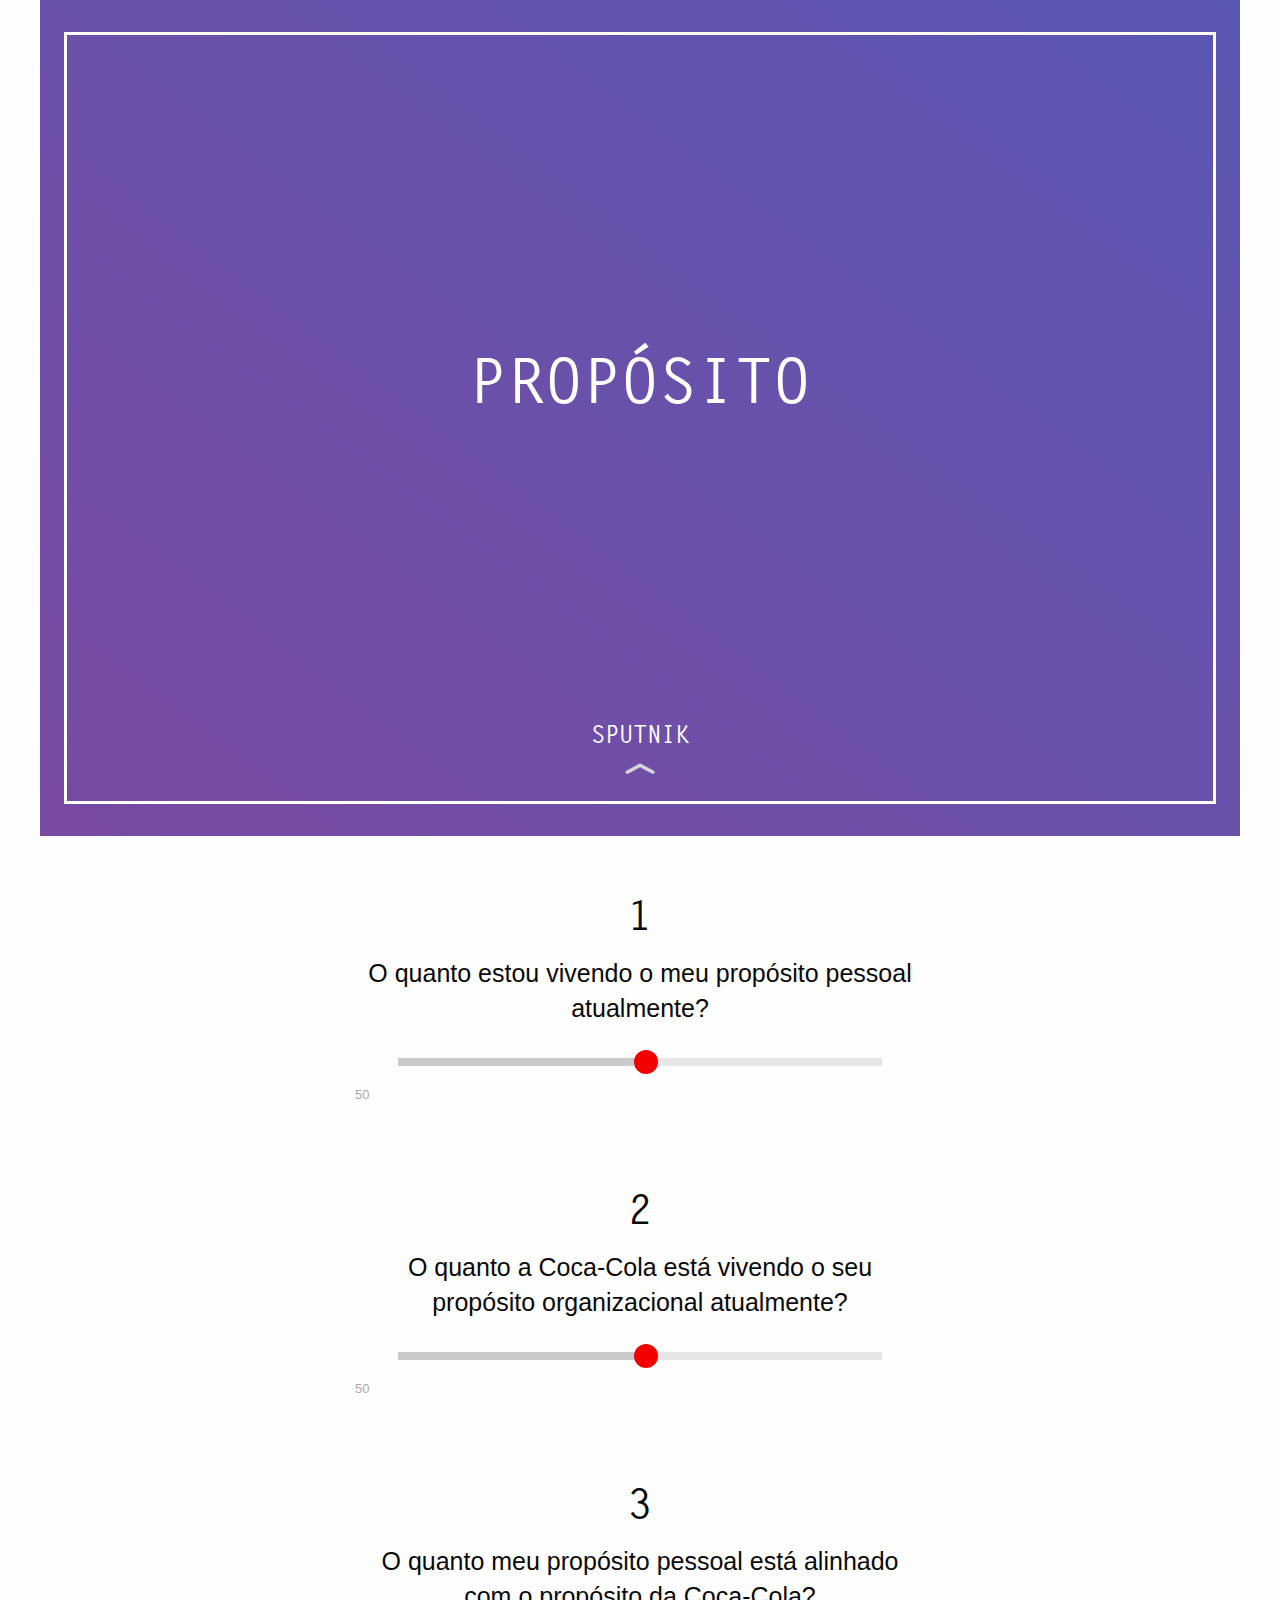
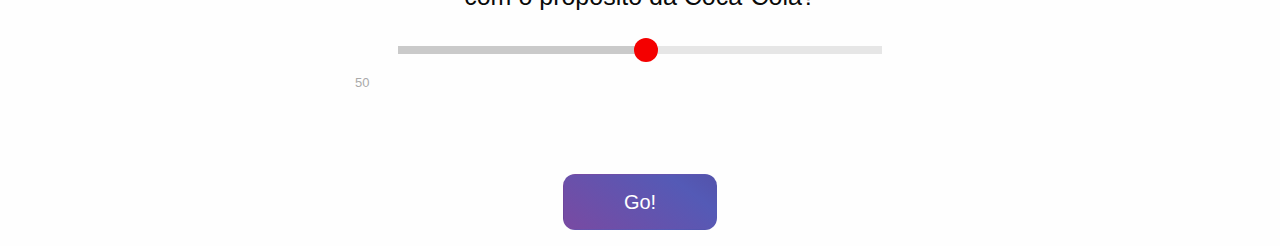
<file: index.html>
<!doctype html>
<html class="no-js" lang="en">
  <head>
    <meta charset="utf-8" />
    <meta http-equiv="x-ua-compatible" content="ie=edge">
    <meta name="viewport" content="width=device-width, initial-scale=1.0, maximum-scale=1.0" />
    <title>Sputnik</title>
    <link rel="stylesheet" href="css/foundation.css" />
    <link rel="stylesheet" href="css/app.css" />
  </head>
  <body class="interview">

    <div class="row">
      <div class="small-12 small-centered columns hero gradient">
				<div>
					<span class="main-title">PROPÓSITO</span>
					<span class="secondary-title">SPUTNIK</span>
          <img src="img/chevron.png" alt="" class="chevron">
	      </div>
      </div>
    </div>

    <div class="row question-row">
      <div class="small-12 medium-8 large-6 small-centered columns">
        <h1 class="question-title">1</h1>
  			<h4>O quanto estou vivendo o meu propósito pessoal atualmente?</h4>
        <div class="slider" data-slider data-initial-start='50' data-end='100' data-name="q1">
          <span class="slider-handle"  data-slider-handle role="slider" tabindex="1"></span>
          <span class="slider-fill" data-slider-fill></span>
          <input type="hidden" name="q1">
        </div>
        <span class="slider-label" data-slider-label="q1">50</span>
      </div>
    </div>

    <div class="row question-row">
      <div class="small-12 medium-8 large-6 small-centered columns">
        <h1 class="question-title">2</h1>
  			<h4>O quanto a Coca-Cola está vivendo o seu propósito organizacional atualmente?</h4>
        <div class="slider" data-slider data-initial-start='50' data-end='100' data-name="q2">
          <span class="slider-handle"  data-slider-handle role="slider" tabindex="1"></span>
          <span class="slider-fill" data-slider-fill></span>
          <input type="hidden" name="q1">
        </div>
        <span class="slider-label" data-slider-label="q2">50</span>
      </div>
    </div>

    <div class="row question-row">
      <div class="small-12 medium-8 large-6 small-centered columns">
        <h1 class="question-title">3</h1>
  			<h4>O quanto meu propósito pessoal está alinhado com o propósito da Coca-Cola?</h4>
        <div class="slider" data-slider data-initial-start='50' data-end='100' data-name="q3">
          <span class="slider-handle"  data-slider-handle role="slider" tabindex="1"></span>
          <span class="slider-fill" data-slider-fill></span>
          <input type="hidden" name="q1">
        </div>
        <span class="slider-label" data-slider-label="q3">50</span>
      </div>
    </div>

		<div class="row button-container">
			<div class="small-12 medium-8 large-6 small-centered columns">
				<button type="button" class="large alert button btn-gradient">Go!</button>
			</div>
		</div>

    <script src="js/vendor/jquery.min.js"></script>
    <script src="js/vendor/what-input.min.js"></script>
    <script src="js/foundation.min.js"></script>
    <script src="js/app.js"></script>

    <script>
      $(function(){
        
        $('[data-slider]').on('change.fndtn.slider', function(){
          var $el = $(this);

          var $targetEl = $('[name=' + $el.data('slider-label') + ']');

          $targetEl.text($el.data('slider-label'));
        });
      });
    </script>

		<script>document.write('<script src="http://' + (location.host || 'localhost').split(':')[0] + ':35729/livereload.js?snipver=1"></' + 'script>')</script>
  </body>
</html>
</file>
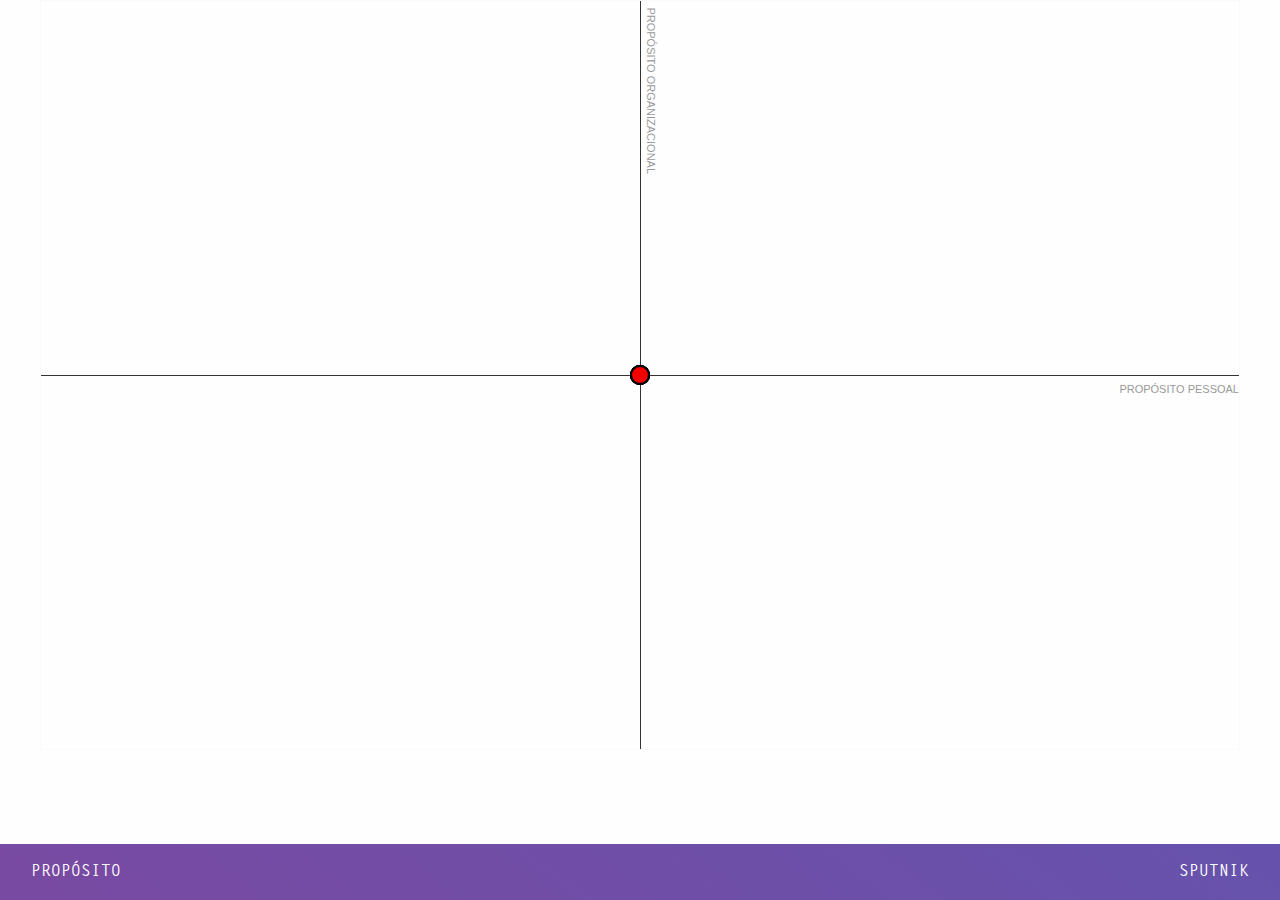
<file: chart.html>
<!doctype html>
<html class="no-js" lang="en">
  <head>
    <meta charset="utf-8" />
    <meta http-equiv="x-ua-compatible" content="ie=edge">
    <meta name="viewport" content="width=device-width, initial-scale=1.0, maximum-scale=1.0" />
    <title>Sputnik</title>
    <link rel="stylesheet" href="css/foundation.css" />
    <link rel="stylesheet" href="css/app.css" />
  </head>
  <body class="chart">

    <div id="chart">
      <div class="axisX">
        <span>Propósito pessoal</span>
      </div>
      <div class="axisY">
        <span>Propósito organizacional</span>
      </div>
      <ul class="dots">
      </ul>
    </div>

    <footer class="row gradient">
      <div class="small-4 columns">
        <span class="main-title">PROPÓSITO</span>
      </div>
      <div class="small-4 columns pull-right">
				<span class="secondary-title">SPUTNIK</span>
      </div>
    </footer>

    <script src="js/vendor/jquery.min.js"></script>
    <script src="js/vendor/what-input.min.js"></script>
    <script src="js/foundation.min.js"></script>
    <script src="js/app.js"></script>

		<script>document.write('<script src="http://' + (location.host || 'localhost').split(':')[0] + ':35729/livereload.js?snipver=1"></' + 'script>')</script>

    <script>
      $(function(){

        $.getJSON('chart.json', function(data){
          var leftPx = function(v){ return (v * 8) + 'px' };
          var topPx = function(v){ return (v * 6) + 'px' };
          var backgroundColor = function(v){ return 'rgba(244, 0, 0, ' + v/100 + ')' };
          var items = [];
          var $chart = $('#chart ul');

          $.each(data, function(key, val){
            $('<li />')
              .data('left', leftPx(val.q1))
              .data('top', topPx(val.q2))
              .css('background-color', backgroundColor(val.q3))
              .appendTo($chart)
          });

          setTimeout(function(){
            $chart.find('li').each(function(){
              var $el = $(this);
              $el.css('left', $el.data('left'))
                .css('top', $el.data('top'));
            });
          }, 2000);
        });

      });
    </script>
  </body>
</html>
</file>
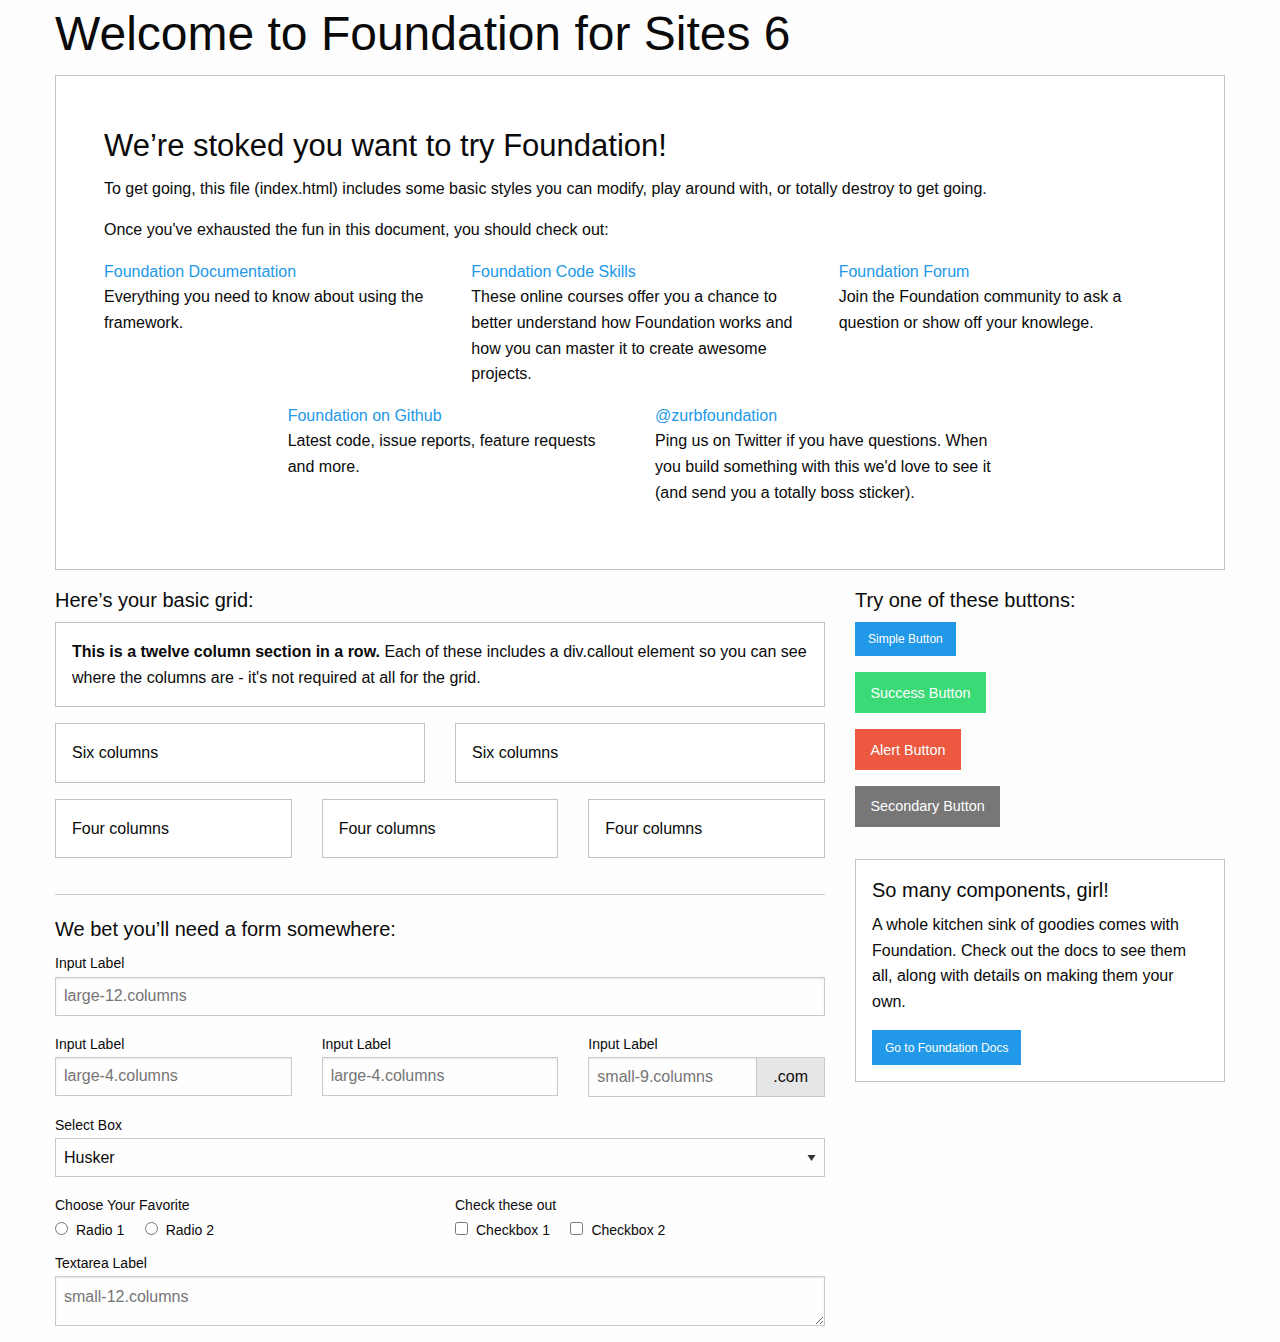
<file: index_vanilla.html>
<!doctype html>
<html class="no-js" lang="en">
  <head>
    <meta charset="utf-8" />
    <meta http-equiv="x-ua-compatible" content="ie=edge">
    <meta name="viewport" content="width=device-width, initial-scale=1.0" />
    <title>Foundation | Welcome</title>
    <link rel="stylesheet" href="css/foundation.css" />
    <link rel="stylesheet" href="css/app.css" />
  </head>
  <body>

    <div class="row">
      <div class="large-12 columns">
        <h1>Welcome to Foundation for Sites 6</h1>
      </div>
    </div>

    <div class="row">
      <div class="large-12 columns">
        <div class="callout large">
          <h3>We&rsquo;re stoked you want to try Foundation! </h3>
          <p>To get going, this file (index.html) includes some basic styles you can modify, play around with, or totally destroy to get going.</p>
          <p>Once you've exhausted the fun in this document, you should check out:</p>
          <div class="row">
            <div class="large-4 medium-4 columns">
              <p><a href="http://foundation.zurb.com/sites/docs/">Foundation Documentation</a><br />Everything you need to know about using the framework.</p>
            </div>
            <div class="large-4 medium-4 columns">
              <p><a href="http://zurb.com/university/code-skills">Foundation Code Skills</a><br />These online courses offer you a chance to better understand how Foundation works and how you can master it to create awesome projects.</p>
            </div>
            <div class="large-4 medium-4 columns">
              <p><a href="http://foundation.zurb.com/forum">Foundation Forum</a><br />Join the Foundation community to ask a question or show off your knowlege.</p>
            </div>
          </div>
          <div class="row">
            <div class="large-4 medium-4 medium-push-2 columns">
              <p><a href="http://github.com/zurb/foundation">Foundation on Github</a><br />Latest code, issue reports, feature requests and more.</p>
            </div>
            <div class="large-4 medium-4 medium-pull-2 columns">
              <p><a href="https://twitter.com/ZURBfoundation">@zurbfoundation</a><br />Ping us on Twitter if you have questions. When you build something with this we'd love to see it (and send you a totally boss sticker).</p>
            </div>
          </div>
        </div>
      </div>
    </div>

    <div class="row">
      <div class="large-8 medium-8 columns">
        <h5>Here&rsquo;s your basic grid:</h5>
        <!-- Grid Example -->

        <div class="row">
          <div class="large-12 columns">
            <div class="callout ">
              <p><strong>This is a twelve column section in a row.</strong> Each of these includes a div.callout element so you can see where the columns are - it's not required at all for the grid.</p>
            </div>
          </div>
        </div>
        <div class="row">
          <div class="large-6 medium-6 columns">
            <div class="callout">
              <p>Six columns</p>
            </div>
          </div>
          <div class="large-6 medium-6 columns">
            <div class="callout">
              <p>Six columns</p>
            </div>
          </div>
        </div>
        <div class="row">
          <div class="large-4 medium-4 small-4 columns">
            <div class="callout">
              <p>Four columns</p>
            </div>
          </div>
          <div class="large-4 medium-4 small-4 columns">
            <div class="callout">
              <p>Four columns</p>
            </div>
          </div>
          <div class="large-4 medium-4 small-4 columns">
            <div class="callout">
              <p>Four columns</p>
            </div>
          </div>
        </div>

        <hr />

        <h5>We bet you&rsquo;ll need a form somewhere:</h5>
        <form>
          <div class="row">
            <div class="large-12 columns">
              <label>Input Label</label>
              <input type="text" placeholder="large-12.columns" />
            </div>
          </div>
          <div class="row">
            <div class="large-4 medium-4 columns">
              <label>Input Label</label>
              <input type="text" placeholder="large-4.columns" />
            </div>
            <div class="large-4 medium-4 columns">
              <label>Input Label</label>
              <input type="text" placeholder="large-4.columns" />
            </div>
            <div class="large-4 medium-4 columns">
              <label>Input Label</label>
              <div class="input-group">
                <input type="text" placeholder="small-9.columns" class="input-group-field" />
                <span class="input-group-label">.com</span>
              </div>
            </div>
          </div>
          <div class="row">
            <div class="large-12 columns">
              <label>Select Box</label>
              <select>
                <option value="husker">Husker</option>
                <option value="starbuck">Starbuck</option>
                <option value="hotdog">Hot Dog</option>
                <option value="apollo">Apollo</option>
              </select>
            </div>
          </div>
          <div class="row">
            <div class="large-6 medium-6 columns">
              <label>Choose Your Favorite</label>
              <input type="radio" name="pokemon" value="Red" id="pokemonRed"><label for="pokemonRed">Radio 1</label>
              <input type="radio" name="pokemon" value="Blue" id="pokemonBlue"><label for="pokemonBlue">Radio 2</label>
            </div>
            <div class="large-6 medium-6 columns">
              <label>Check these out</label>
              <input id="checkbox1" type="checkbox"><label for="checkbox1">Checkbox 1</label>
              <input id="checkbox2" type="checkbox"><label for="checkbox2">Checkbox 2</label>
            </div>
          </div>
          <div class="row">
            <div class="large-12 columns">
              <label>Textarea Label</label>
              <textarea placeholder="small-12.columns"></textarea>
            </div>
          </div>
        </form>
      </div>

      <div class="large-4 medium-4 columns">
        <h5>Try one of these buttons:</h5>
        <p><a href="#" class="small button">Simple Button</a><br/>
        <a href="#" class="medium success button">Success Button</a><br/>
        <a href="#" class="medium alert button">Alert Button</a><br/>
        <a href="#" class="medium secondary button">Secondary Button</a></p>
        <div class="callout">
          <h5>So many components, girl!</h5>
          <p>A whole kitchen sink of goodies comes with Foundation. Check out the docs to see them all, along with details on making them your own.</p>
          <a href="http://foundation.zurb.com/docs/" class="small button">Go to Foundation Docs</a>
        </div>
      </div>
    </div>

    <script src="js/vendor/jquery.min.js"></script>
    <script src="js/vendor/what-input.min.js"></script>
    <script src="js/foundation.min.js"></script>
    <script src="js/app.js"></script>
  </body>
</html>
</file>
<file: css/app.css>
@font-face {
  font-family: "LetterGothic";
  src: url("../fonts/LetterGothicStd.otf"); }
@font-face {
  font-family: "LetterGothic-Bold";
  src: url("../fonts/LetterGothicStd-Bold.otf"); }
@-webkit-keyframes AnimationName {
  0% {
    background-position: 0% 50%; }

  50% {
    background-position: 100% 50%; }

  100% {
    background-position: 0% 50%; } }
@keyframes AnimationName {
  0% {
    background-position: 0% 50%; }

  50% {
    background-position: 100% 50%; }

  100% {
    background-position: 0% 50%; } }
@-webkit-keyframes chevron-attention {
  0% {
    margin-top: 0; }

  15% {
    margin-top: -4px; }

  60% {
    margin-top: 0; } }
.gradient {
  background: linear-gradient(217deg, #7648a0, #523f8c, #545ab6, #794aa2);
  /*background: linear-gradient(217deg, darken(#f40000, 10%), lighten(#f40000, 10%), #f40000);*/
  background-size: 600%;
  -webkit-animation: AnimationName 8s ease infinite;
  animation: AnimationName 8s ease infinite; }

/*.gradient {
	background-color: #3B2F63;
	background-image:
		-webkit-radial-gradient(0% bottom, rgba(118,72,160,0.7) 0%, rgba(118,72,160,0) 60%),
		-webkit-radial-gradient(90% bottom, #523f8c 0%, rgba(82,63,140,0) 40%),
		-webkit-radial-gradient(50% top, rgba(84,90,182,0.6) 0%, rgba(84,90,182,0) 75%),
		-webkit-radial-gradient(right top, #794aa2 0%, rgba(121,74,162,0) 57%);
	background-image:
		radial-gradient(at 0% bottom, rgba(118,72,160,0.7) 0%, rgba(118,72,160,0) 60%),
		radial-gradient(at 90% bottom, #523f8c 0%, rgba(82,63,140,0) 40%),
		radial-gradient(at 50% top, rgba(84,90,182,0.6) 0%, rgba(84,90,182,0) 75%),
		radial-gradient(at right top, #794aa2 0%, rgba(121,74,162,0) 57%);
	background-size: auto, auto, 100% 1000px, 100% 1000px;
}*/
.btn-gradient {
  /*	background-color: #79589F;
      background-image: -webkit-gradient(linear, right top, left bottom, color-stop(0, rgba(159,88,150,0)), color-stop(1, rgba(159,88,150,0.6)));
      background-image: -o-linear-gradient(left bottom, rgba(159,88,150,0) 0%, rgba(159,88,150,0.6) 100%);
      background-image: -moz-linear-gradient(left bottom, rgba(159,88,150,0) 0%, rgba(159,88,150,0.6) 100%);
      background-image: -webkit-linear-gradient(left bottom, rgba(159,88,150,0) 0%, rgba(159,88,150,0.6) 100%);
      background-image: -ms-linear-gradient(left bottom, rgba(159,88,150,0) 0%, rgba(159,88,150,0.6) 100%);
      background-image: linear,to left bottom,rgba(159,88,150,0) 0%,rgba(159,88,150,0.6) 100%;
  
  */
  background: linear-gradient(217deg, #7648a0, #523f8c, #545ab6, #794aa2);
  /*background: linear-gradient(217deg, darken(#f40000, 10%), lighten(#f40000, 10%), #f40000);*/
  background-size: 300%;
  -webkit-animation: AnimationName 10s ease infinite;
  animation: AnimationName 10s ease infinite; }

body {
  -webkit-user-select: none;
  -moz-user-select: none;
  -ms-user-select: none; }

body.interview .hero {
  color: #fff;
  font-family: 'LetterGothic-Bold';
  padding: 2em 1.5em;
  box-sizing: border-box;
  text-align: center; }
  body.interview .hero div {
    height: calc(100vh - 8em);
    min-height: 480px;
    position: relative;
    border: 3px solid white; }
  body.interview .hero span {
    display: block;
    position: absolute;
    width: 100%; }
  body.interview .hero .main-title {
    /*font-size: 3rem;*/
    font-size: 7vh;
    top: 40%; }
  body.interview .hero .secondary-title {
    font-size: 1.5rem;
    bottom: 6%; }
  body.interview .hero .chevron {
    -webkit-animation: chevron-attention 1s infinite;
    display: block;
    width: 30px;
    margin: 0 auto;
    position: relative;
    top: 95%; }
body.interview .slider {
  width: 85%;
  margin: 2em auto 1em; }
body.interview .slider-handle {
  border-radius: 50%;
  background-color: #f40000;
  width: 1.5rem;
  height: 1.5rem; }
  body.interview .slider-handle:hover {
    background-color: #ff2828; }
body.interview .slider-label {
  text-align: center;
  font-size: 13px;
  color: #aaa; }
body.interview .question-title {
  font-family: 'LetterGothic-Bold';
  text-align: center;
  font-size: 2.5rem; }
body.interview h4 {
  text-align: center; }
body.interview .button-container {
  text-align: center;
  margin-bottom: 3em; }
body.interview .button {
  padding: 0.85em 3em;
  border-radius: 12px; }
body.interview .question-row {
  margin-top: 3.5em;
  margin-bottom: 5em; }

@media screen and (min-width: 40em) {
  .question-title {
    font-size: 5rem; } }
body.chart footer {
  padding: 1rem;
  color: white;
  font-family: 'LetterGothic-Bold';
  position: fixed;
  bottom: 0;
  width: 100%;
  max-width: 100%; }
body.chart .pull-right {
  text-align: right; }

#chart {
  position: relative;
  border: 1px solid #fafafa;
  margin: 0 auto;
  width: 1200px;
  height: 750px; }
  #chart li {
    list-style-type: none;
    position: absolute;
    background-color: rgba(244, 0, 0, 0.85);
    border-radius: 50%;
    border: 2px solid black;
    width: 20px;
    height: 20px;
    margin-left: -10px;
    margin-top: -10px;
    left: 50%;
    top: 50%;
    -webkit-transition: all 3000ms ease-out; }
  #chart .axisX span, #chart .axisY span {
    color: #999;
    font-size: 11px;
    line-height: 0.8em;
    text-transform: uppercase; }
  #chart .axisX {
    position: absolute;
    top: 50%;
    width: 100%;
    height: 15px;
    border-top: 1px solid #333;
    text-align: right; }
  #chart .axisY {
    position: absolute;
    left: 50%;
    width: 15px;
    height: 100%;
    border-left: 1px solid #333;
    text-align: left; }
    #chart .axisY span {
      display: block;
      margin-top: 12px;
      width: 170px;
      -webkit-transform: rotate(90deg);
      -webkit-transform-origin-x: 10px; }
</file>
